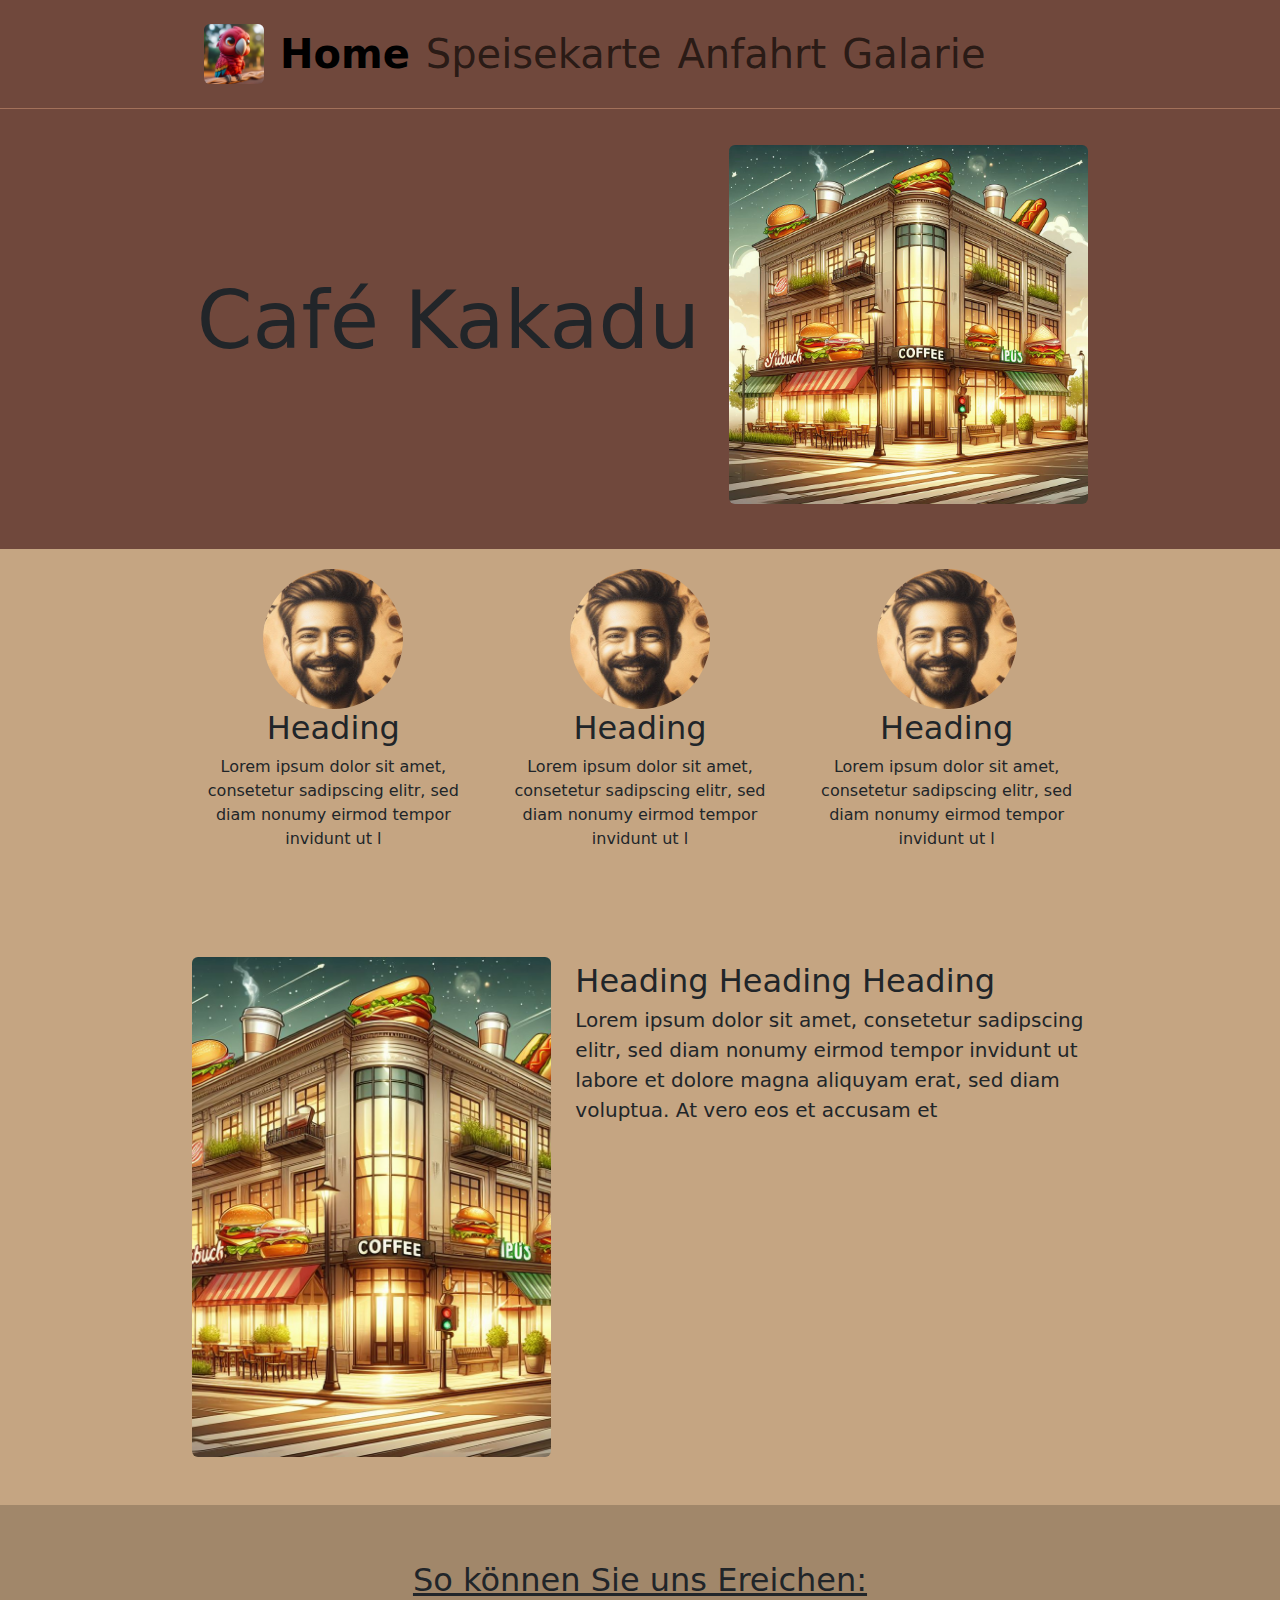
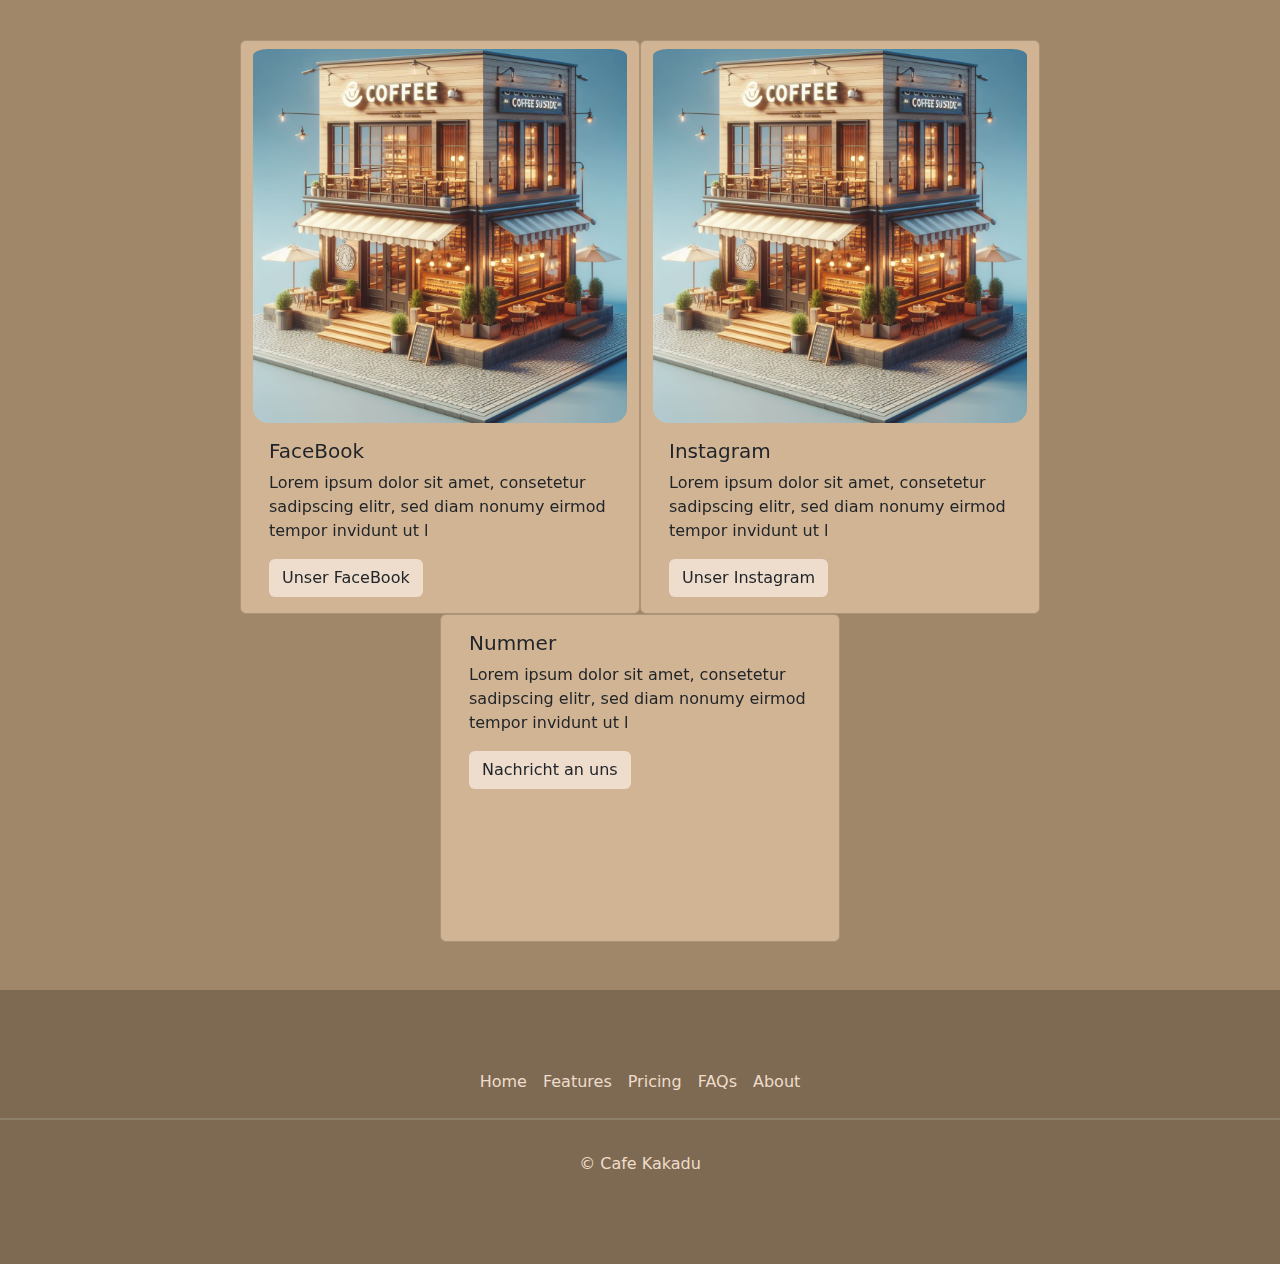
<file: coffee-shop/Index.html>
<!DOCTYPE html>

<html lang="en">

<head>
  <meta charset="UTF-8">
  <meta name="viewport" content="width=device-width, initial-scale=1.0">

  <link rel="icon" href="./Img/Logo.png">
  <!-- Library-->
  <link rel="stylesheet" href="./Library/css/bootstrap.css">
  <script defer src="./Library/js/bootstrap.bundle.js"></script>
  <script defer src="./Library/js/JQuery.js"></script>
  <!-- Eigen -->
  <link rel="stylesheet" href="./indexStyl.css">
  <script defer src="./indexJs.js"></script>


  <title>Café Kakadu</title>

</head>

<body onload="start();">

  <div class="Main"> <!--vllt mx-5 anstatt left right 10%-->
    <div class="HeaderUnderline">
      <header id="Hd">

        <nav class="navbar navbar-expand-lg Custom-navbar pt-3 pb-3">
          <div class="container-fluid mx-auto">
            <a href="./Index.html">
              <img class="rounded " src="./Img/Kakadu1.jpeg" alt="Banner" width="60" height="60">
            </a>
            <button class="navbar-toggler" type="button" data-bs-toggle="collapse" data-bs-target="#navbarNavAltMarkup"
              aria-controls="navbarNavAltMarkup" aria-expanded="false" aria-label="Toggle navigation">
              <span class="navbar-toggler-icon"></span>
            </button>
            <div class="collapse navbar-collapse" id="navbarNavAltMarkup">
              <div class="navbar-nav ps-2">
                <a class="nav-link active" aria-current="page" href="./Index.html" >Home</a>
                <a class="nav-link" href="./Speisekarte/Speisekarte.html">Speisekarte</a>
                <a class="nav-link" href="./Anfahrt/Anfahrt.html">Anfahrt</a>
                <a class="nav-link" href="./Galerie/Galerie.html">Galarie</a>
              </div>
            </div>
          </div>
        </nav>


      </header>


    </div>


    <div class="Container0">
      <div class="Container1">
        <div class="row P"> <!-- 'row' Bootstrap classe 'P' eigen-->
          <div class="col-md-7">
            <h1 class="display-1 text-center HeadingT">Café Kakadu</h1>
          </div>
          <div class="col-md-5">
            <img class="P-image img-fluid rounded mx-auto" src="./Img/Cofee3.jpeg" alt="..."> <!--img größe anpassen!-->

          </div>
        </div>
      </div>

    </div>


    <div class="Color1">
      <div class="Box1">

        <div class="Box2">

          <div class="row">

            <div class="col-lg-4">
              <img class="bd-placeholder-img rounded-circle" width="140" height="140" src="./Img/Gesicht1.png"
                alt="Placeholder">
              <h2 class="fw-normal">Heading</h2>
              <p>Lorem ipsum dolor sit amet, consetetur sadipscing elitr, sed diam nonumy eirmod tempor invidunt ut l
              </p>
            </div>

            <div class="col-lg-4">
              <img class="bd-placeholder-img rounded-circle" width="140" height="140" src="./Img/Gesicht1.png"
                alt="Placeholder">
              <h2 class="fw-normal">Heading</h2>
              <p>Lorem ipsum dolor sit amet, consetetur sadipscing elitr, sed diam nonumy eirmod tempor invidunt ut l
              </p>
            </div>

            <div class="col-lg-4">
              <img class="bd-placeholder-img rounded-circle" width="140" height="140" src="./Img/Gesicht1.png"
                alt="Placeholder">
              <h2 class="fw-normal">Heading</h2>
              <p>Lorem ipsum dolor sit amet, consetetur sadipscing elitr, sed diam nonumy eirmod tempor invidunt ut l
              </p>
            </div>
          </div>
        </div>

        <div class="Box3">

          <div class="row f">
            <div class="col-md-5 pb-5">
              <img class="Box3-image img-fluid rounded mx-auto" src="./Img/Cofee3.jpeg" alt="...">

            </div>
            <div class="col-md-7 pt-2">
              <h2 class="featurette-heading fw-normal lh-1">Heading Heading Heading</h2>
              <p class="lead">Lorem ipsum dolor sit amet, consetetur sadipscing elitr, sed diam nonumy eirmod tempor
                invidunt ut labore et dolore magna aliquyam erat, sed diam voluptua. At vero eos et accusam et</p>
            </div>
          </div>
        </div>
      </div>
    </div>
    <div class="Color2">
      <div class="Box4 pt-5 pb-5">

        <h2 id="ereichen" class="pt-2 pb-3">So können Sie uns Ereichen:</h2>
        <div class="row justify-content-center">

          <div class="card" style="width: 25rem; background-color: #D1B494;">
            <img src="./Img/Cofee1.jpeg" class="card-img-top" alt="...">
            <div class="card-body">
              <h5 class="card-title">FaceBook</h5>
              <p class="card-text">Lorem ipsum dolor sit amet, consetetur sadipscing elitr, sed diam nonumy eirmod
                tempor
                invidunt ut l</p>
              <a href="#" class="btn Customize-Button">Unser FaceBook</a>
            </div>
          </div>

          <div class="card" style="width: 25rem; background-color: #D1B494;">
            <img src="./Img/Cofee1.jpeg" class="card-img-top " alt="...">
            <div class="card-body">
              <h5 class="card-title">Instagram</h5>
              <p class="card-text">Lorem ipsum dolor sit amet, consetetur sadipscing elitr, sed diam nonumy eirmod
                tempor
                invidunt ut l</p>
              <a href="#" class="btn Customize-Button">Unser Instagram</a>
            </div>
          </div>

          <div class="card" style="width: 25rem; background-color: #D1B494;">
            <div class="card-body">
              <h5 class="card-title">Nummer</h5>
              <p class="card-text">Lorem ipsum dolor sit amet, consetetur sadipscing elitr, sed diam nonumy eirmod
                tempor
                invidunt ut l</p>
              <p>
                <button class="btn Customize-Button" type="button" data-bs-toggle="collapse"
                  data-bs-target="#collapseWidthExample" aria-expanded="false" aria-controls="collapseWidthExample">
                  Nachricht an uns
                </button>
              </p>
              <div class="colorForum">
                <div style="min-height: 120px;">
                  <div class="collapse collapse-horizontal" id="collapseWidthExample">
                    <div class="card card-body" style="width: 300px;">
                      <h5 class="nachricht">Eine Nachrichtan uns</h5>
                      <form id="contactForm">
                        <div class="form-group">
                          <label for="name">Name:</label>
                          <input type="text" class="form-control" id="name" name="name" placeholder="Dein Name"
                            required>
                        </div>
                        <div class="form-group">
                          <label for="email">E-Mail:</label>
                          <input type="email" class="form-control" id="email" name="email" placeholder="Deine E-Mail"
                            required>
                        </div>
                        <div class="form-group">
                          <label for="message">Nachricht:</label>
                          <textarea class="form-control" id="message" name="message" rows="4"
                            placeholder="Deine Nachricht" required></textarea>
                        </div>
                        <button type="submit" class="btn btn-primary btn-block">Senden</button>
                      </form>
                    </div>
                  </div>
                </div>
              </div>
            </div>
          </div>
        </div>




      </div>
    </div>


  </div>
  </div>
  </div>
</body>
<footer class="py-3 my-4 pt-5 pb-5">
  <ul class="nav justify-content-center custom-border-bottom pb-3 mb-3">
    <li class="nav-item"><a href="./Index.html" class="nav-link px-2 " style="color: #EEDDCC;">Home</a></li>
    <li class="nav-item"><a href="#" class="nav-link px-2" style="color: #EEDDCC;">Features</a></li>
    <li class="nav-item"><a href="#" class="nav-link px-2" style="color: #EEDDCC;">Pricing</a></li>
    <li class="nav-item"><a href="#" class="nav-link px-2" style="color: #EEDDCC;">FAQs</a></li>
    <li class="nav-item"><a href="#" class="nav-link px-2" style="color: #EEDDCC;">About</a></li>
  </ul>
  <p class="text-center pt-3" style="color: #EEDDCC;">© Cafe Kakadu</p>
</footer>

</html>
</file>
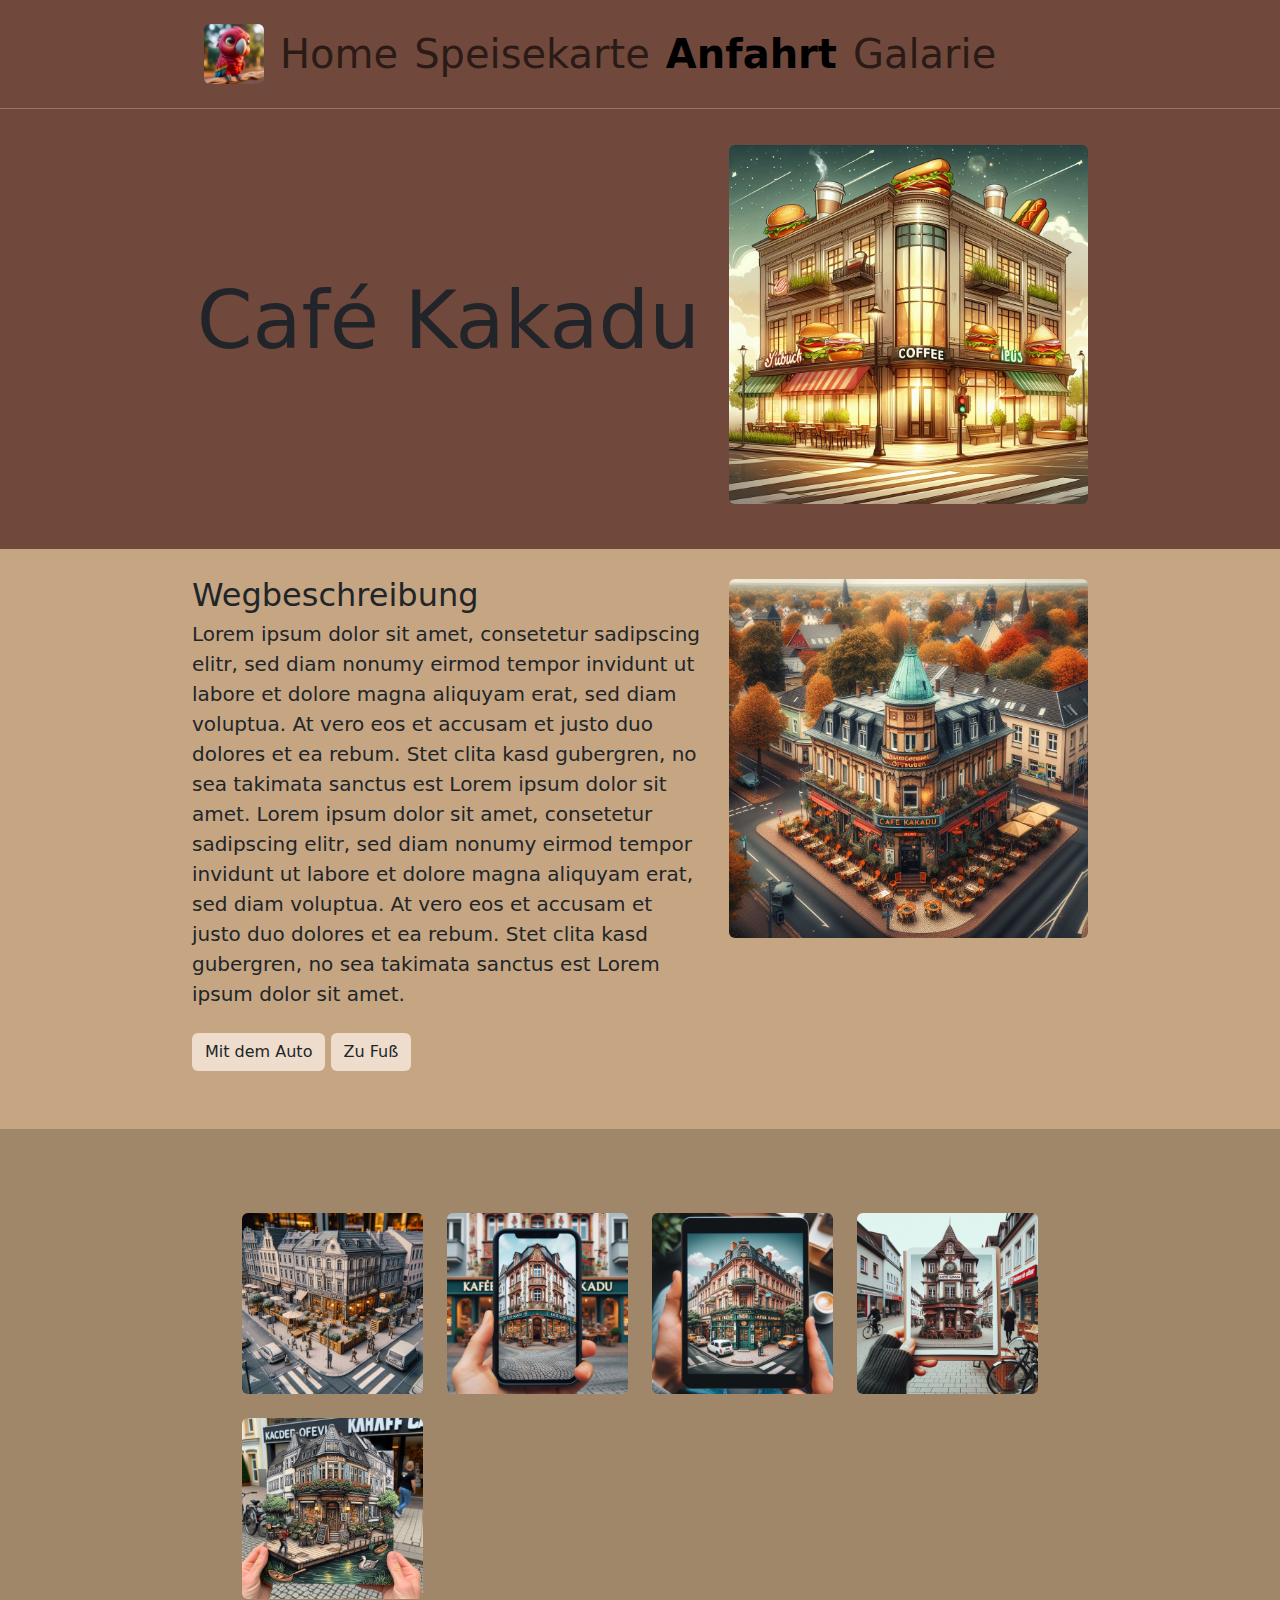
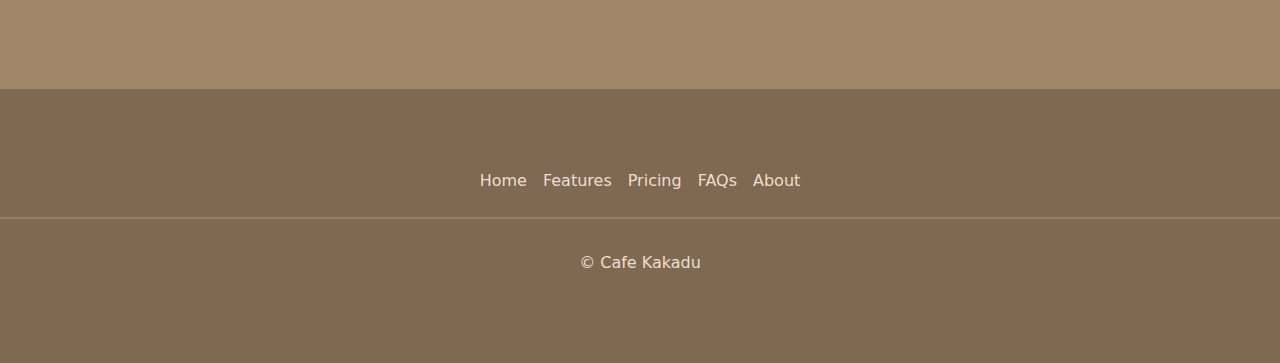
<file: coffee-shop/Anfahrt/Anfahrt.html>
<!DOCTYPE html>
<html lang="en">

<head>
  <meta charset="UTF-8">
  <meta name="viewport" content="width=device-width, initial-scale=1.0">

  <link rel="icon" href="./Img/Logo.png">

  <!-- Library-->
  <link rel="stylesheet" href="../Library/css/bootstrap.css">
  <script defer src="../Library/js/bootstrap.bundle.js"></script>
  <script defer src="../Library/js/JQuery.js"></script>

  <!-- Eigen -->
  <link rel="stylesheet" href="../Anfahrt/AnfahrtStyl.css">
  <script defer src="../Anfahrt/AnfahrtJs.js"></script>

  <title>Anfahrt</title>
</head>

<body onload="autoScroll();" onload="start();">


  <div class="Main"> <!--vllt mx-5 anstatt left right 10%-->
    <div class="HeaderUnderline">
      <header id="Hd">

        <nav class="navbar navbar-expand-lg Custom-navbar pt-3 pb-3">
          <div class="container-fluid mx-auto">
            <a href="../Index.html">
              <img class="rounded " src="../Img/Kakadu1.jpeg" alt="Banner" width="60" height="60">
            </a>
            <button class="navbar-toggler" type="button" data-bs-toggle="collapse" data-bs-target="#navbarNavAltMarkup"
              aria-controls="navbarNavAltMarkup" aria-expanded="false" aria-label="Toggle navigation">
              <span class="navbar-toggler-icon"></span>
            </button>
            <div class="collapse navbar-collapse" id="navbarNavAltMarkup">
              <div class="navbar-nav ps-2">
                <a class="nav-link" aria-current="page" href="../Index.html">Home</a>
                <a class="nav-link" href="../Speisekarte/Speisekarte.html">Speisekarte</a>
                <a class="nav-link active" href="../Anfahrt/Anfahrt.html">Anfahrt</a>
                <a class="nav-link " href="../Galerie/Galerie.html">Galarie</a>
              </div>
            </div>
          </div>
        </nav>


      </header>

    </div>

    <div class="Container0">
      <div class="Container1">
        <div class="row P"> <!-- 'row' Bootstrap classe 'P' eigen-->
          <div class="col-md-7">
            <h1 class="display-1 text-center HeadingT">Café Kakadu</h1>
          </div>
          <div class="col-md-5">
            <img class="P-image img-fluid rounded mx-auto" src="../Img/Cofee3.jpeg" alt="...">
            <!--img größe anpassen!-->

          </div>
        </div>
      </div>

    </div>

    <div class="Color1">
      <div class="Box1">


          <div class="row f"> <!-- 'row' Bootstrap classe 'f' eigen-->
            <div class="col-md-7">

              <h2 class="featurette-heading fw-normal lh-1 mb-2">Wegbeschreibung</h2>
              <p class="lead mb-4">Lorem ipsum dolor sit amet, consetetur sadipscing elitr, sed diam nonumy eirmod tempor
                invidunt ut labore et dolore magna aliquyam erat, sed diam voluptua. At vero eos et accusam et justo duo
                dolores et ea rebum. Stet clita kasd gubergren, no sea takimata sanctus est Lorem ipsum dolor sit amet.
                Lorem ipsum dolor sit amet, consetetur sadipscing elitr, sed diam nonumy eirmod tempor invidunt ut
                labore et
                dolore magna aliquyam erat, sed diam voluptua. At vero eos et accusam et justo duo dolores et ea rebum.
                Stet
                clita kasd gubergren, no sea takimata sanctus est Lorem ipsum dolor sit amet.</p>
              <div class="d-grid gap-2 d-md-block mb-2">
                <a href="https://www.google.de/maps/dir//Wasserstra%C3%9Fe+1,+77652+Offenburg/@48.468904,7.944948,14z/data=!4m9!4m8!1m0!1m5!1m1!1s0x4796d310e87dcbbd:0xc96469c683704ed3!2m2!1d7.9423388!2d48.4717914!3e0?entry=ttu"
                  class="btn Customize-Button" role="button">Mit dem Auto</a>
                <a href="https://www.google.de/maps/dir//Wasserstra%C3%9Fe+1,+77652+Offenburg/@48.468904,7.944948,14z/data=!4m9!4m8!1m0!1m5!1m1!1s0x4796d310e87dcbbd:0xc96469c683704ed3!2m2!1d7.9423388!2d48.4717914!3e2?entry=ttu"
                  class="btn Customize-Button " role="button">Zu Fuß</a>
              </div>
            </div>
            <div class="col-md-5">
              <img class="Box3-image img-fluid mx-auto rounded" src="../Img/Vogelperspektieve.jpeg" alt="...">
            </div>
          </div>

      </div>
    </div>


<div class="Color2">
    <div class="Box2">
      <div class="row">
        <div class="col-md-3 mt-4">
          <img class="b img-fluid rounded" src="../Img/Nav1.jpeg" alt="...">
        </div>
        <div class="col-md-3 mt-4">
          <img class="b img-fluid rounded" src="../Img/Nav2.jpeg" alt="...">
        </div>
        <div class="col-md-3 mt-4">
          <img class="b img-fluid rounded" src="../Img/Nav3.jpeg" alt="...">
        </div>
        <div class="col-md-3 mt-4">
          <img class="b img-fluid rounded" src="../Img/Nav4.jpeg" alt="...">
        </div>
        <div class="col-md-3 mt-4">
          <img class="b img-fluid rounded" src="../Img/Nav5.jpeg" alt="...">
        </div>
      </div>
    </div>


  </div>
</div>


  </div>

  </div>
  </div>

</body>



<footer class="py-3 my-4 pt-5 pb-5">
  <ul class="nav justify-content-center custom-border-bottom pb-3 mb-3">
    <li class="nav-item"><a href="../Index.html" class="nav-link px-2 " style="color: #EEDDCC;">Home</a></li>
    <li class="nav-item"><a href="#" class="nav-link px-2" style="color: #EEDDCC;">Features</a></li>
    <li class="nav-item"><a href="#" class="nav-link px-2" style="color: #EEDDCC;">Pricing</a></li>
    <li class="nav-item"><a href="#" class="nav-link px-2" style="color: #EEDDCC;">FAQs</a></li>
    <li class="nav-item"><a href="#" class="nav-link px-2" style="color: #EEDDCC;">About</a></li>
  </ul>
  <p class="text-center pt-3" style="color: #EEDDCC;">© Cafe Kakadu</p>
</footer>


</html>
</file>
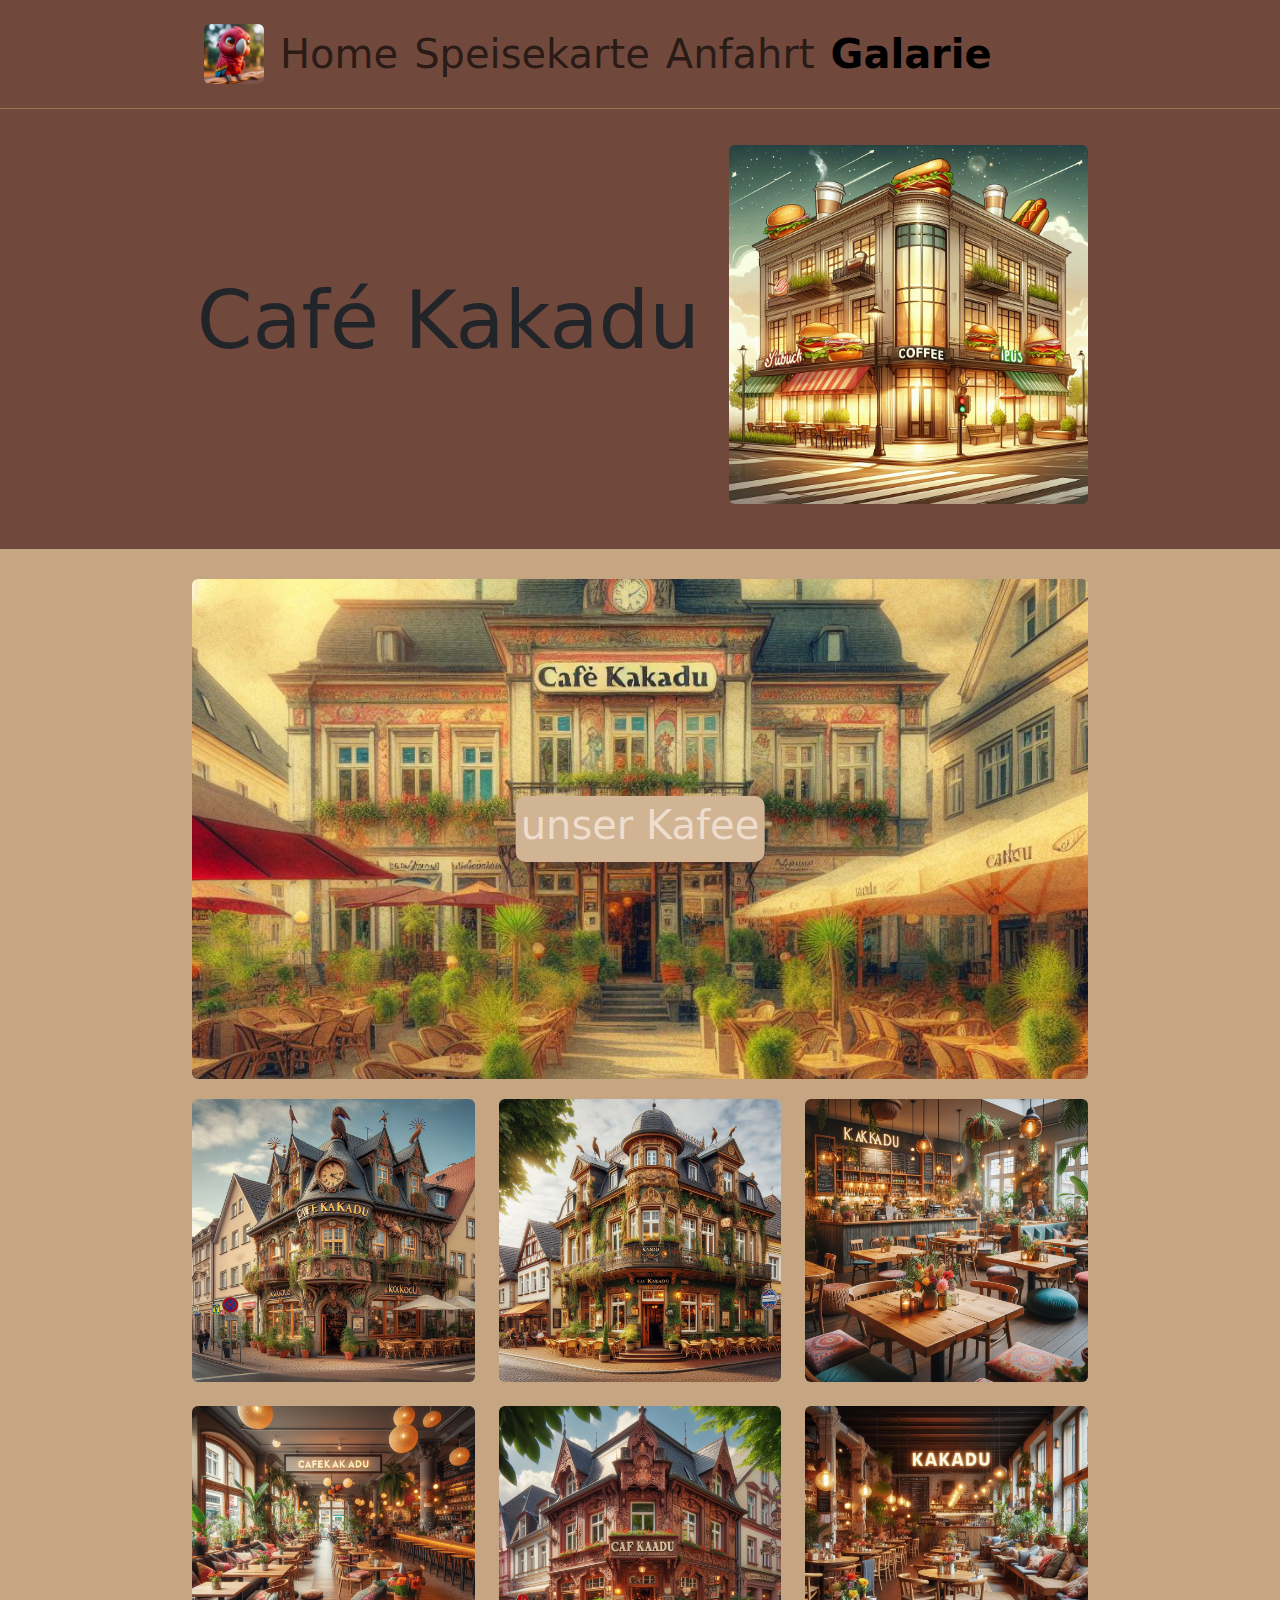
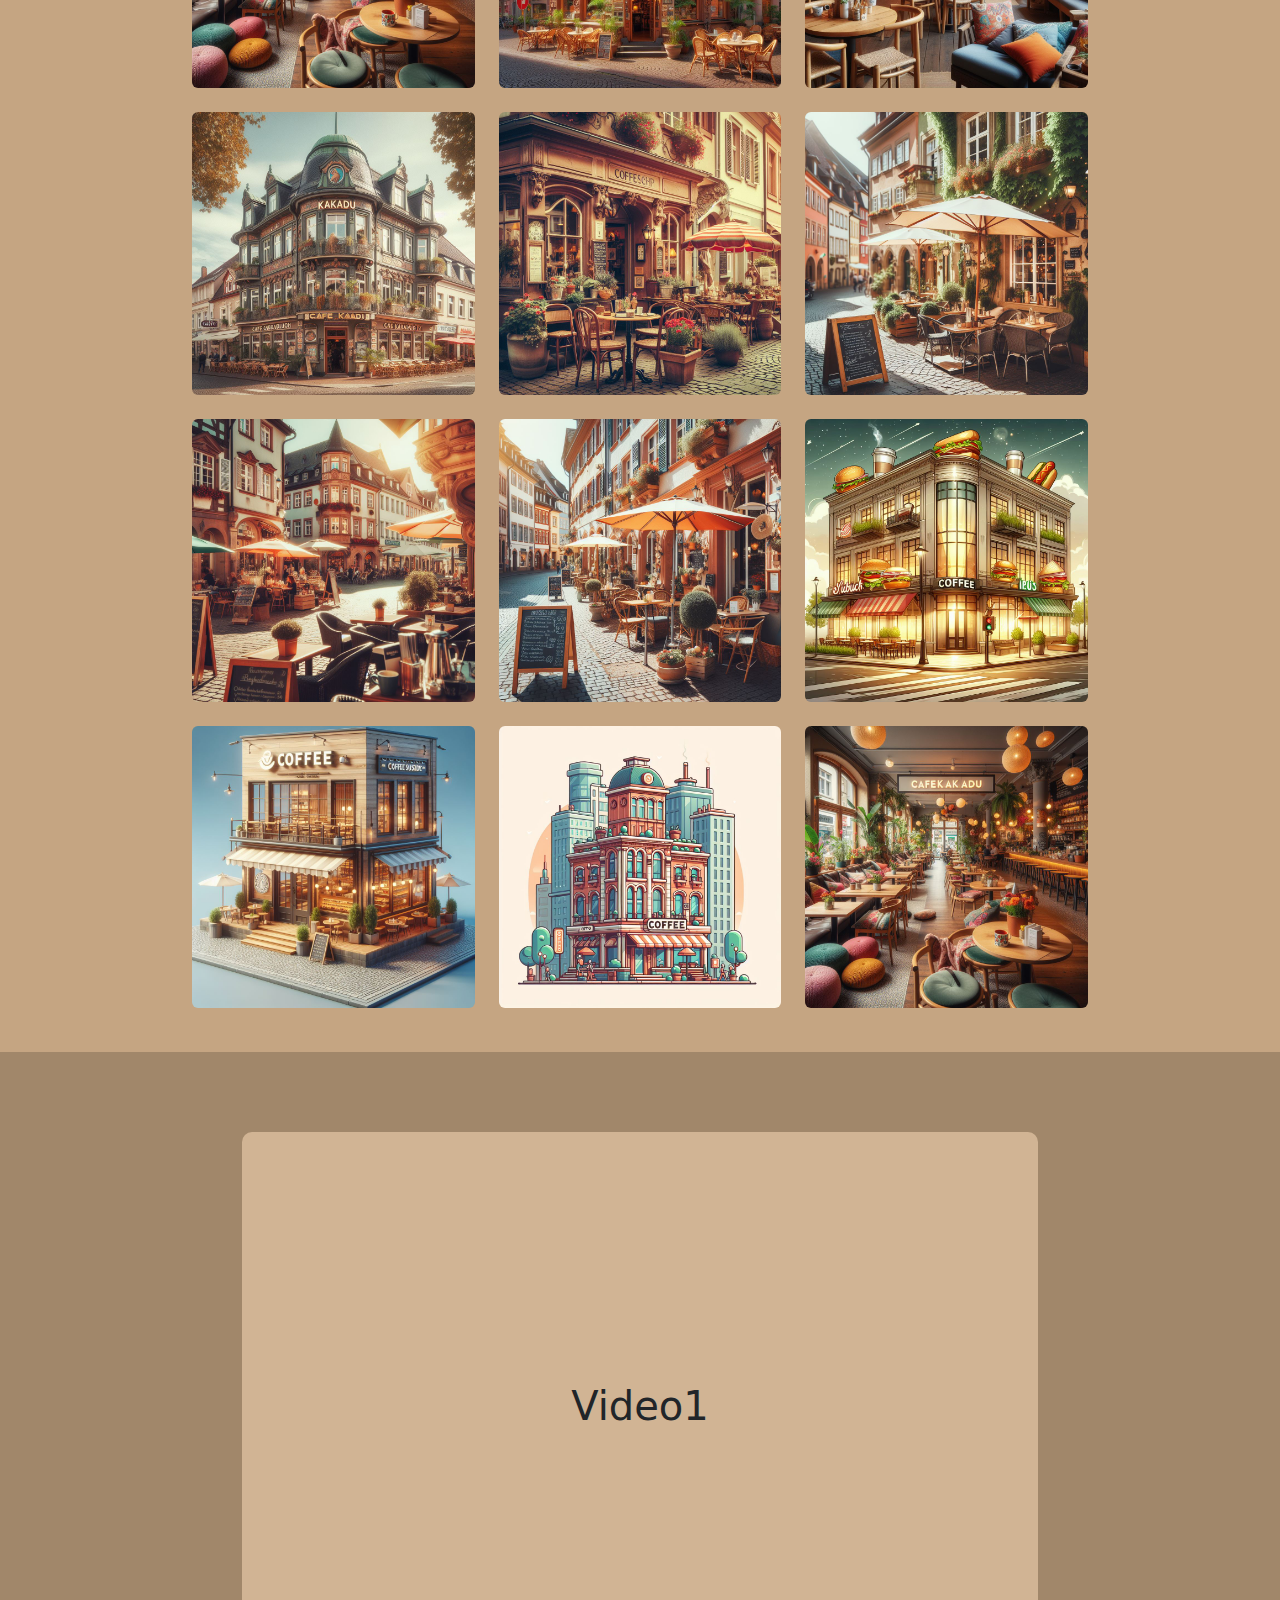
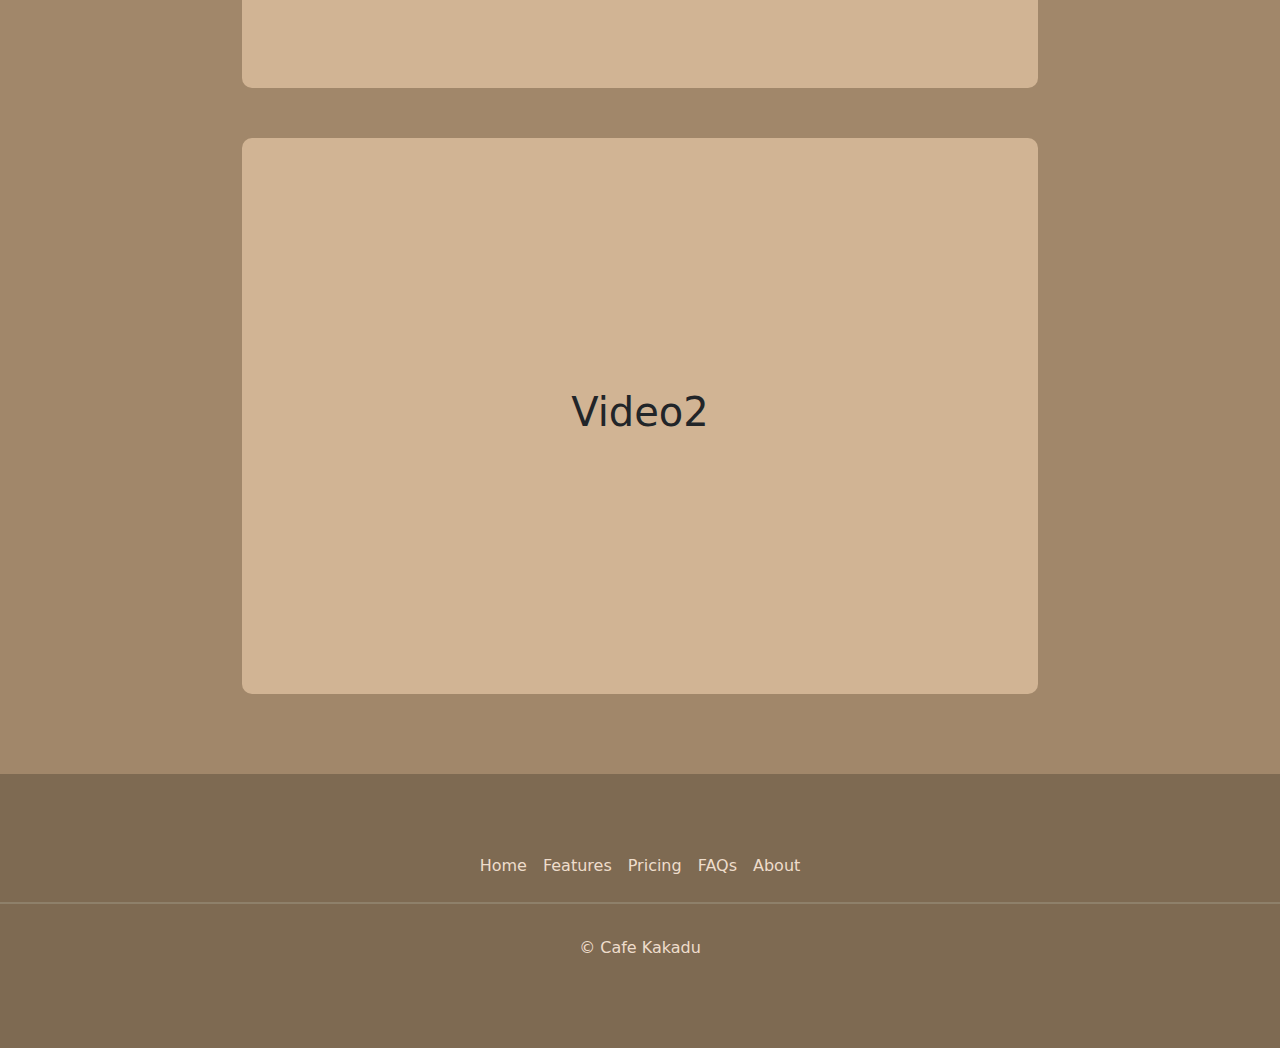
<file: coffee-shop/Galerie/Galerie.html>
<!DOCTYPE html>
<html lang="en">

<head>
  <meta charset="UTF-8">
  <meta name="viewport" content="width=device-width, initial-scale=1.0">

  <link rel="icon" href="./Img/Logo.png">

  <!-- Library-->
  <link rel="stylesheet" href="../Library/css/bootstrap.css">
  <script defer src="../Library/js/bootstrap.bundle.js"></script>
  <script defer src="../Library/js/JQuery.js"></script>

  <!-- Eigen -->
  <link rel="stylesheet" href="../Galerie/GalerieStyl.css">
  <script defer src="../Galerie/GalerieJs.js"></script>

  <title>Galerie</title>
</head>

<body onload="autoScroll();" onload="start();">

  <div class="Main">
    <div class="HeaderUnderline">
      <header id="Hd">

        <nav class="navbar navbar-expand-lg Custom-navbar pt-3 pb-3">
          <div class="container-fluid mx-auto">
            <a href="../Index.html">
              <img class="rounded " src="../Img/Kakadu1.jpeg" alt="Banner" width="60" height="60">
            </a>
            <button class="navbar-toggler" type="button" data-bs-toggle="collapse" data-bs-target="#navbarNavAltMarkup"
              aria-controls="navbarNavAltMarkup" aria-expanded="false" aria-label="Toggle navigation">
              <span class="navbar-toggler-icon"></span>
            </button>
            <div class="collapse navbar-collapse" id="navbarNavAltMarkup">
              <div class="navbar-nav ps-2">
                <a class="nav-link" aria-current="page" href="../Index.html">Home</a>
                <a class="nav-link" href="../Speisekarte/Speisekarte.html">Speisekarte</a>
                <a class="nav-link" href="../Anfahrt/Anfahrt.html">Anfahrt</a>
                <a class="nav-link active" href="../Galerie/Galerie.html">Galarie</a>
              </div>
            </div>
          </div>
        </nav>


      </header>

    </div>

    <div class="Container0">
      <div class="Container1">
        <div class="row P"> <!-- 'row' Bootstrap classe 'P' eigen-->
          <div class="col-md-7">
            <h1 class="display-1 text-center HeadingT">Café Kakadu</h1>
          </div>
          <div class="col-md-5">
            <img class="P-image img-fluid rounded mx-auto" src="../Img/Cofee3.jpeg" alt="...">
            <!--img größe anpassen!-->

          </div>
        </div>
      </div>

    </div>
    <div class="Color1">
    <div class="Box1">

      <div class="Box2">
        <div class="wk-container">
          <img src="../Img/CoverG.jpeg" class="img-fluid rounded wk" alt="...">
          <div class="text-inside">
            <h1>unser Kafee</h1>
          </div>
        </div>
      </div>


  
        <div class="Box3">
          <div class="row">
            <div class="col-lg-4 col-md-12 mb-4 mb-lg-0">
              <img src="../Img/Cofee5.jpeg" class="w-100 shadow-1-strong rounded mb-4 ub" alt="..." />

              <img src="../Img/Cofee11.jpeg" class="w-100 shadow-1-strong rounded mb-4 ub" alt="..." />

              <img src="../Img/Cofee6.jpeg" class="w-100 shadow-1-strong rounded mb-4 ub" alt="..." />

              <img src="../Img/Cofee13.jpeg" class="w-100 shadow-1-strong rounded mb-4 ub" alt="..." />

              <img src="../Img/Cofee1.jpeg" class="w-100 shadow-1-strong rounded mb-4 ub" alt="..." />
              <!--1Spalte-->
            </div>

            <div class="col-lg-4 mb-4 mb-lg-0">
              <img src="../Img/Cofee7.jpeg" class="w-100 shadow-1-strong rounded mb-4 ub" alt="..." />

              <img src="../Img/Cofee8.jpeg" class="w-100 shadow-1-strong rounded mb-4 ub" alt="..." />

              <img src="../Img/Cofee12.jpeg" class="w-100 shadow-1-strong rounded mb-4 ub" alt="..." />

              <img src="../Img/Cofee14.jpeg" class="w-100 shadow-1-strong rounded mb-4 ub" alt="..." />

              <img src="../Img/Cofee2.jpeg" class="w-100 shadow-1-strong rounded mb-4 ub" alt="..." />

              <!--2Spalte-->
            </div>

            <div class="col-lg-4 mb-4 mb-lg-0">
              <img src="../Img/Cofee9.jpeg" class="w-100 shadow-1-strong rounded mb-4 ub" alt="..." />

              <img src="../Img/Cofee10.jpeg" class="w-100 shadow-1-strong rounded mb-4 ub" alt="..." />

              <img src="../Img/Cofee15.jpeg" class="w-100 shadow-1-strong rounded mb-4 ub" alt="..." />

              <img src="../Img/Cofee3.jpeg" class="w-100 shadow-1-strong rounded mb-4 ub" alt="..." />

              <img src="../Img/Cofee11.jpeg" class="w-100 shadow-1-strong rounded mb-4 ub" alt="..." />

              <!--3Spalte-->
            </div>
            
          </div>
        </div>
      </div>
    </div>


    <div class="Color2">
      <div class="Box4">
        <div class="video1">
          <h1>Video1</h1>
        </div>

        <div class="video2">
          <h1>Video2</h1>
        </div>
      </div>



    </div>



  </div>



</body>
<footer class="py-3 my-4 pt-5 pb-5">
  <ul class="nav justify-content-center custom-border-bottom pb-3 mb-3">
    <li class="nav-item"><a href="../Index.html" class="nav-link px-2 " style="color: #EEDDCC;">Home</a></li>
    <li class="nav-item"><a href="#" class="nav-link px-2" style="color: #EEDDCC;">Features</a></li>
    <li class="nav-item"><a href="#" class="nav-link px-2" style="color: #EEDDCC;">Pricing</a></li>
    <li class="nav-item"><a href="#" class="nav-link px-2" style="color: #EEDDCC;">FAQs</a></li>
    <li class="nav-item"><a href="#" class="nav-link px-2" style="color: #EEDDCC;">About</a></li>
  </ul>
  <p class="text-center pt-3" style="color: #EEDDCC;">© Cafe Kakadu</p>
</footer>

</html>
</file>
<file: coffee-shop/indexStyl.css>
::-webkit-scrollbar {
    width: 15px;
}

::-webkit-scrollbar-track {
    background: #E4CDA7;
}

::-webkit-scrollbar-thumb {
    background: #C3B091;
}

::-webkit-scrollbar-thumb:hover {
    background: #8e806a;
}

body {
    background-color: #7E6A52;
    /*#e4cda7*/

}

.Main {
    box-sizing: content-box;
   /* border: solid black;
    /* später entfernen nur zum visualisieren überlegen ein margine festzulegen*/

}

.custom-border-bottom {
    border-bottom: 2px solid #8e806a;
}

.HeaderUnderline {
    background-color: #70483c;
    border-bottom: solid 0.1px #a3715a;
}

header {
    margin-left: 15%;
    margin-right: 15%;


}


.Custom-navbar {
    background-color: #70483c;
}

#Hd {
    position: sticky;
    top: 0;
    background-color: #ffffff; /* Hintergrundfarbe des Headers anpassen */
    transition: top 0.3s ease; /* Übergangseffekt mit einer Dauer von 0,3 Sekunden und einer leichten Beschleunigung */
  }

.nav-link:hover {
    text-decoration: underline;
}

.navbar-nav .nav-link {
    font-size: 40px;
}

.active {
    font-weight: bold;
}

.Container0 {
    background-color: #70483c;
}

.Container1 {

    margin-left: 15%;
    margin-right: 15%;
}

.P {

    padding-top: 4%;
    padding-bottom: 5%;

}

.HeadingT {
    padding-top: 25%;
}
/*bis hier immer gleich*/



.Color1 {
    background-color: #C5A582;
    padding-top: 20px;


}

.Box1 {
    box-sizing: content-box;
    /* border: solid black;
    /* später entfernen nur zum visualisieren überlegen ein margine festzulegen*/
    margin-left: 15%;
    margin-right: 15%;
}

.bd-placeholder-img {
    border-radius: 50%;
}

.col-lg-4 p {
    text-align: center;
}

.col-lg-4 h2 {
    text-align: center;
}

.col-lg-4 {
    text-align: center;
}

.Box2 {
    box-sizing: content-box;
    /* border: solid black;
    /* später entfernen nur zum visualisieren überlegen ein margine festzulegen */

}

.Box3 {
    box-sizing: content-box;
    /*border: solid black;
    /* später entfernen nur zum visualisieren überlegen ein margine festzulegen*/
    margin-top: 10%;
}

.Box3-image {
    width: 500px;
    height: 500px;
    object-fit: cover;

}

.Color2 {
    box-sizing: content-box;
    /* border: solid black;
    /* später entfernen nur zum visualisieren überlegen ein margine festzulegen*/
    background-color: #A1876A;
    /*#D1B494 */
}

.Box4 {
    box-sizing: content-box;
    /* border: solid black;
    /* später entfernen nur zum visualisieren überlegen ein margine festzulegen*/
    margin-left: 15%;
    margin-right: 15%;
}

.row .Customize-Button {
    background-color: #EEDDCC;
}

.row .Customize-Button:hover {
    background-color: #CCBBAA;
}

.card img {

    border-radius: 15px;
    padding-top: 8px;

}

#ereichen {
    text-align: center;
    margin-bottom: 25px;
    text-decoration: underline;
}

.nachricht,
label {
    color: black;
    /* Überschrift farbe im formular */
}

.form-control {
    background-color: white;
    /* Hintergrundfarbe der Eingabefelder */
    /* color: ;  /*Textfarbe der Eingabefelder */
    border-bottom: 2px solid gainsboro;
    /*untere Linie vom Eingabefelder (schatten) */
}

.btn-primary {
    /* background-color: ; /*Hintergrundfarbe Buttons */
    /*  color: ;  /*Textfarbe Buttons */
}

.btn-primary:hover {
    /* background-color: ; /* hintergrundfarbe button hovern*/
}

footer {
    background-color: #7E6A52;

}
</file>
<file: coffee-shop/Anfahrt/AnfahrtStyl.css>
::-webkit-scrollbar {
    width: 15px;
}

::-webkit-scrollbar-track {
    background: #E4CDA7;
}

::-webkit-scrollbar-thumb {
    background: #C3B091;
}

::-webkit-scrollbar-thumb:hover {
    background: #8e806a;
}

body {
    background-color: #7E6A52;
    /*#e4cda7*/

}

.Main {
    box-sizing: content-box;
    /* border: solid black;
    /* später entfernen nur zum visualisieren überlegen ein margine festzulegen*/

}

.custom-border-bottom {
    border-bottom: 2px solid #8e806a;
}

.HeaderUnderline {
    background-color: #70483c;
    border-bottom: solid 0.1px #a3715a;
}

header {
    margin-left: 15%;
    margin-right: 15%;


}


.Custom-navbar {
    background-color: #70483c;
}

#Hd {
    position: sticky;
    top: 0;
    background-color: #ffffff;
    /* Hintergrundfarbe des Headers anpassen */
    transition: top 0.3s ease;
    /* Übergangseffekt mit einer Dauer von 0,3 Sekunden und einer leichten Beschleunigung */
}

.nav-link:hover {
    text-decoration: underline;
}

.navbar-nav .nav-link {
    font-size: 40px;
}

.active {
    font-weight: bold;
}

.Container0 {
    background-color: #70483c;
}

.Container1 {

    margin-left: 15%;
    margin-right: 15%;
}

.P {

    padding-top: 4%;
    padding-bottom: 5%;

}

.HeadingT {
    padding-top: 25%;
}
/*bis hier immer gleich*/


.Color1{
    background-color: #C5A582;
    padding-top: 30px;
    padding-bottom: 50px;


}

.Box1{
    box-sizing: content-box;
    margin-left: 15%;
    margin-right: 15%;


}

.row .Customize-Button {
    background-color: #EEDDCC;
}

.row .Customize-Button:hover {
    background-color: #CCBBAA;
}


.Color2{

    background-color: #A1876A;
    padding-top: 10px;
    padding-bottom: 40px;

}

.Box2{
    box-sizing: content-box;
    margin-left: 15%;
    margin-right: 15%;
    padding: 50px;

    
}

.Box3 image {
    width: 500px;
    height: 500px;
    object-fit: cover;

}
</file>
<file: coffee-shop/Galerie/GalerieStyl.css>
::-webkit-scrollbar {
    width: 15px;
}

::-webkit-scrollbar-track {
    background: #E4CDA7;
}

::-webkit-scrollbar-thumb {
    background: #C3B091;
}

::-webkit-scrollbar-thumb:hover {
    background: #8e806a;
}

body {
    background-color: #7E6A52;
    /*#e4cda7*/

}

.Main {
    box-sizing: content-box;
    /* border: solid black;
    /* später entfernen nur zum visualisieren überlegen ein margine festzulegen*/

}

.custom-border-bottom {
    border-bottom: 2px solid #8e806a;
}

.FooterColor {
    color: #EEDDCC;
}


.HeaderUnderline {
    background-color: #70483c;
    border-bottom: solid 0.1px #a3715a;
}

header {
    margin-left: 15%;
    margin-right: 15%;


}


.Custom-navbar {
    background-color: #70483c;
}

#Hd {
    position: sticky;
    top: 0;
    background-color: #ffffff;
    /* Hintergrundfarbe des Headers anpassen */
    transition: top 0.3s ease;
    /* Übergangseffekt mit einer Dauer von 0,3 Sekunden und einer leichten Beschleunigung */
}

.nav-link:hover {
    text-decoration: underline;
    /*  color: #9c7d68;*/
}

.navbar-nav .nav-link {
    font-size: 40px;
}

.active {
    font-weight: bold;
}

.Container0 {
    background-color: #70483c;
}

.Container1 {

    margin-left: 15%;
    margin-right: 15%;
}

.P {

    padding-top: 4%;
    padding-bottom: 5%;

}

.HeadingT {
    padding-top: 25%;
}

/*bis hier immer gleich*/

.Color1 {
    background-color: #C5A582;
    padding-top: 30px;
}

.Box1 {
    box-sizing: content-box;
    /* border: solid black; /*später löschen nur zum visualiesieren*/
    margin-left: 15%;
    margin-right: 15%;

}

.Box2 {
    box-sizing: content-box;
    /*border: solid black; /*später löschen nur zum visualiesieren*/
    padding-bottom: 20px;
}

.Box3 {
    box-sizing: content-box;
    /*border: solid black; /*später löschen nur zum visualiesieren*/
    padding-bottom: 20px;


}

.wk {
    width: 100%;
    height: 500px;
    object-fit: cover;

}

.wk-container {
    position: relative;
    max-width: 100%;
}

.text-inside {
    position: absolute;
    top: 50%;
    left: 50%;
    transform: translate(-50%, -50%);
    color: #EEDDCC;
    text-align: center;
    background-color: #D1B494;
    border: solid 5px #D1B494;
    border-radius: 10px;
}

.ub {
    object-fit: cover;
    transition: transform 0.6s;
    /* Fügt eine sanfte Überblendung hinzu */



}

.ub:hover {
    transform: scale(1.1);
    /* Vergrößere das Bild auf 110% */
    box-shadow: 10px 10px 10px rgba(0, 0, 0, 0.5);
}

.overlay {
    position: fixed;
    top: 0;
    left: 0;
    width: 100%;
    height: 100%;
    background: rgba(0, 0, 0, 0.7);
    display: flex;
    justify-content: center;
    align-items: center;
  }
  
  .enlarged-img {
    max-width: 80%;
    max-height: 80%;
    border: 3px solid #D1B494;
    border-radius: 10px;
  }
  
  .close-btn {
    position: absolute;
    top: 10px;
    right: 10px;
    font-size: 30px;
    color: #EEDDCC;
    cursor: pointer;
  }
  
  .nav-btn {
    position: absolute;
    font-size: 30px;
    color: #EEDDCC;
    cursor: pointer;
    top: 50%;
    transform: translateY(-50%);
  }
  
  .prev-btn {
    left: 10px;
  }
  
  .next-btn {
    right: 10px;
  }
  



.Color2 {
    background-color: #A1876A;
    padding-top: 30px;
    padding-bottom: 30px;
}

.Box4 {
    box-sizing: content-box;
    /*border: solid black; /*später löschen nur zum visualiesieren*/
    margin-left: 15%;
    margin-right: 15%;
}

.video1,
.video2 {
    box-sizing: content-box;
    margin: 50px;
    text-align: center;
    padding: 250px;
    border-radius: 10px;
    background-color: #D1B494;
}
</file>
